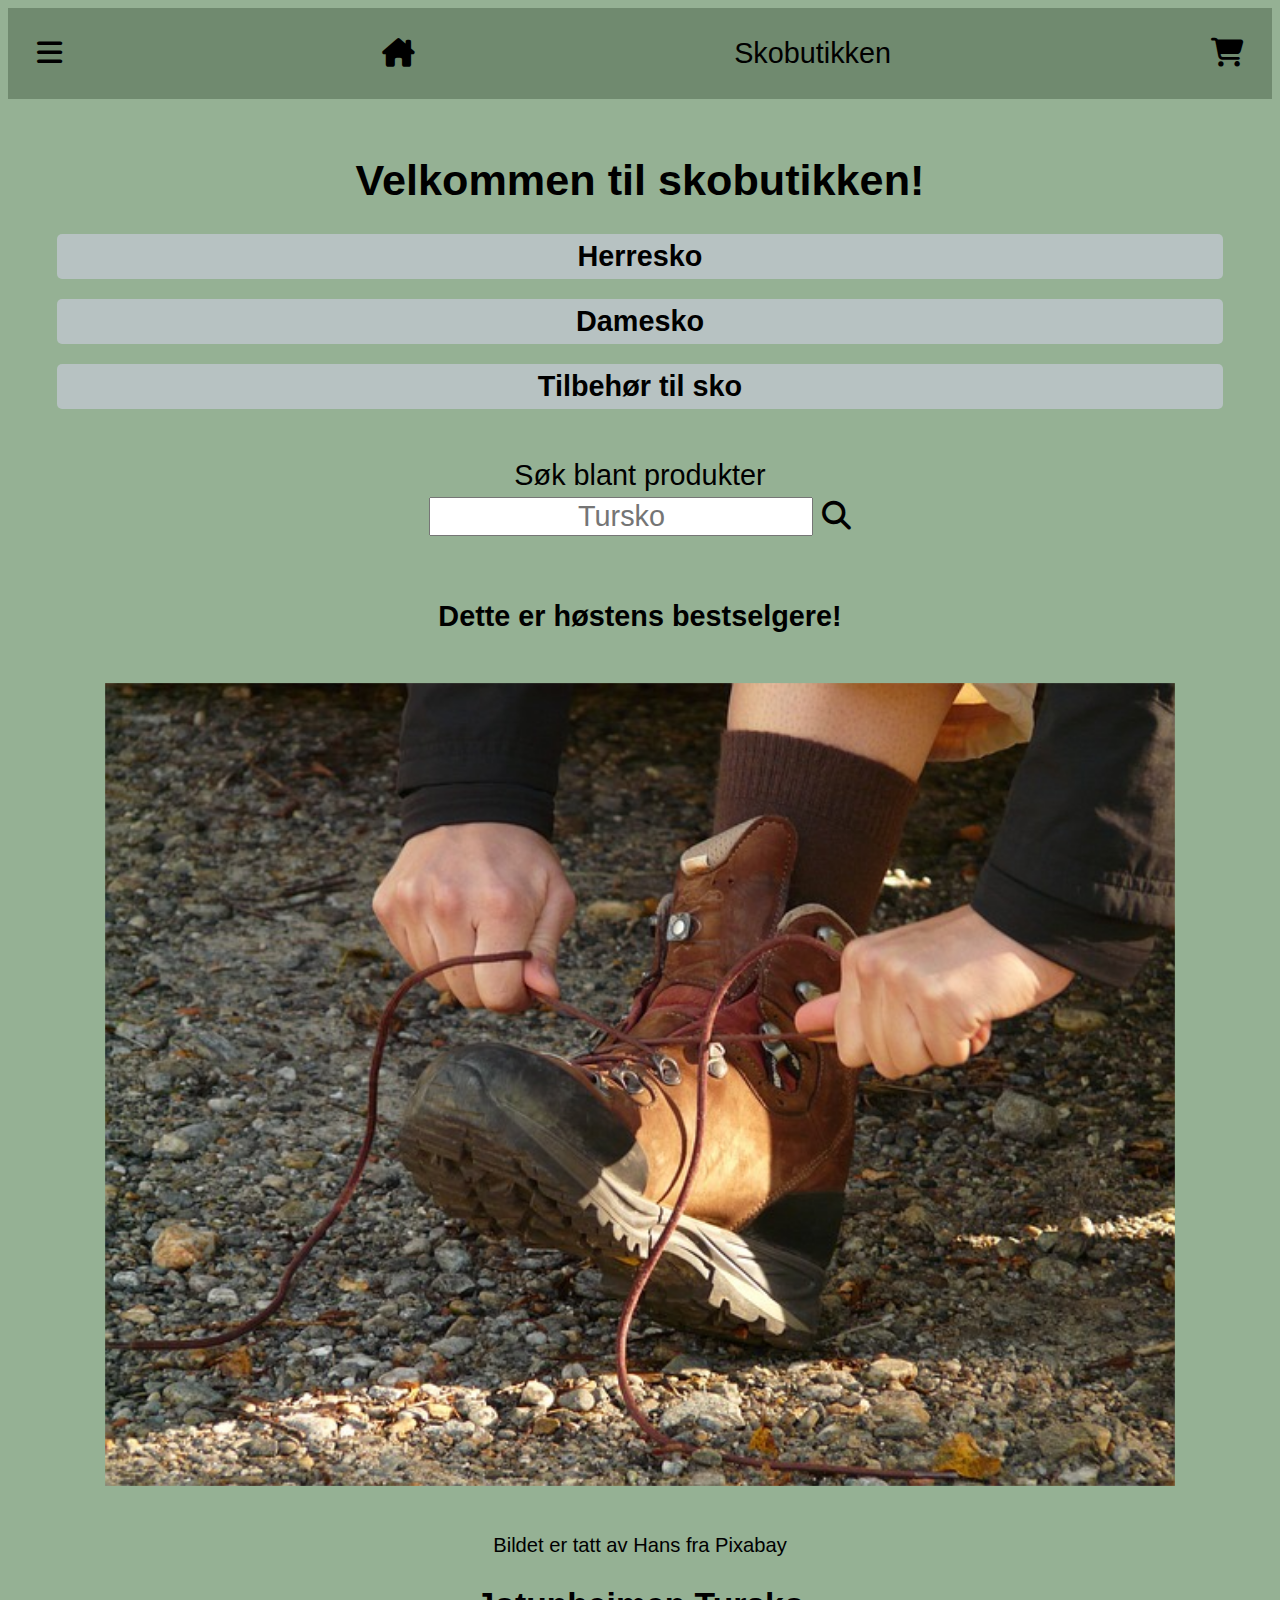
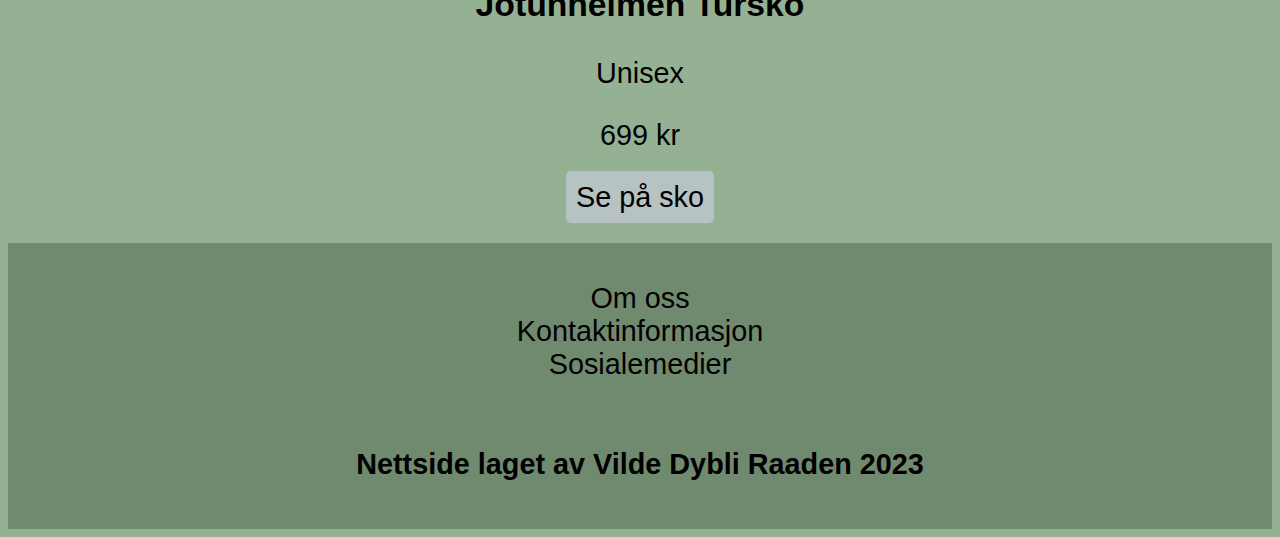
<file: index.html>
<!DOCTYPE html>
<html lang="no">
    <head>
        <meta name="viewport" content="width=device-width, initial-scale=1.0">
        <meta charset="UTF-8">
        <meta name="description" content="Skobutikken er en nettbutikk som gjør det enkelt og trygt å handle sko på nett. Se vårt store utvalg av sko, fra tursko til hverdagssko til festsko. Alt du måtte trenge!">
        <link rel="stylesheet" href="assets/fontawesome-free-6.4.2-web/fontawesome-free-6.4.2-web/css/all.css"> 
        <link rel="stylesheet" type="text/css" href="css/style.css">
        <title>Skobutikken startside</title>
    </head>
    <body>
        <div id="grid-container">
        <header>
            <nav>
                <ul>
                    <li><a tabindex="1" id="ham" aria-label="Åpne drop-down menyen" class="fa-solid fa-bars"></a></li>
                    <li><a id="hjem" aria-label="Hjem" href="index.html" class="fa-solid fa-house-chimney"></a></li>
                    <li><a id="logo" aria-label="Hjem" href="index.html">Skobutikken</a></li>
                    <li><a id="handlekurv" aria-label="Handlekurv" href="#" class="fa-solid fa-cart-shopping"></a></li>
                </ul>
                <ul class="navbar">
                    <li><a href="produkt.html">Herresko</a></li>
                    <li><a href="produkt.html">Damesko</a></li>
                    <li><a href="#">Tilbehør til sko</a></li>
                    <li><a href="retur.html">Returnering</a></li>
                    <li><a href="#">Om oss</a></li>
                    <li><a href="#">Kontaktinformasjon</a></li>
                </ul>
            </nav>
        </header>
        <main id="main">
            <h1>Velkommen til skobutikken!</h1>
            <section id="kategori">
                <a href="produkt.html" class="knapper">Herresko</a>
                <a href="produkt.html" class="knapper">Damesko</a>
                <a href="#" class="knapper">Tilbehør til sko</a>
            </section>
            <section id="search">
                <label for="søk">Søk blant produkter</label>
                <input class="searchbar" type="text" placeholder="Tursko" id="søk">
                <i class="fa-solid fa-magnifying-glass"></i>
            </section>
            <section>
                <article>
                    <h2>Dette er høstens bestselgere!</h2>
                    <figure>
                        <img src="img/knyte.jpg" alt="Et bilde av brune Jotunheimen tursko.">
                        <figcaption>
                            <p>Bildet er tatt av <a href="https://pixabay.com/no/users/hans-2/?utm_source=link-attribution&utm_medium=referral&utm_campaign=image&utm_content=3082">Hans</a> fra <a href="https://pixabay.com/no//?utm_source=link-attribution&utm_medium=referral&utm_campaign=image&utm_content=3082">Pixabay</a></p>
                        </figcaption>
                    </figure>
                    <h3>Jotunheimen Tursko</h3>
                    <p>Unisex</p>
                    <p>699 kr</p>
                    <a href="produkt.html" class="read-more-btn">Se på sko</a>
                </article>
            </section>
        </main>
        <footer>
            <nav>
                <ul>
                    <li><a href="#">Om oss</a></li>
                    <li><a href="#">Kontaktinformasjon</a></li>
                    <li><a href="#">Sosialemedier</a></li>
                </ul>
            </nav>
            <h4>Nettside laget av Vilde Dybli Raaden 2023</h4>
        </footer>
        </div>
        <!--Javascript for hamburgermenyen-->
        <script>
            let x = document.querySelector(".navbar")
            document.getElementById("ham").addEventListener("click", (e) => {
                if (x.className === "navbar") {
                    x.className += " responsive";
                } else {
                    x.className = "navbar"
                }
            })
        </script>
    </body>
</html>

<!--Kilder:
    Webutvikling av Tom Heine Natt, Eva M. Hornnes, Jostein Nordengen
    W3schools.com
-->
</file>
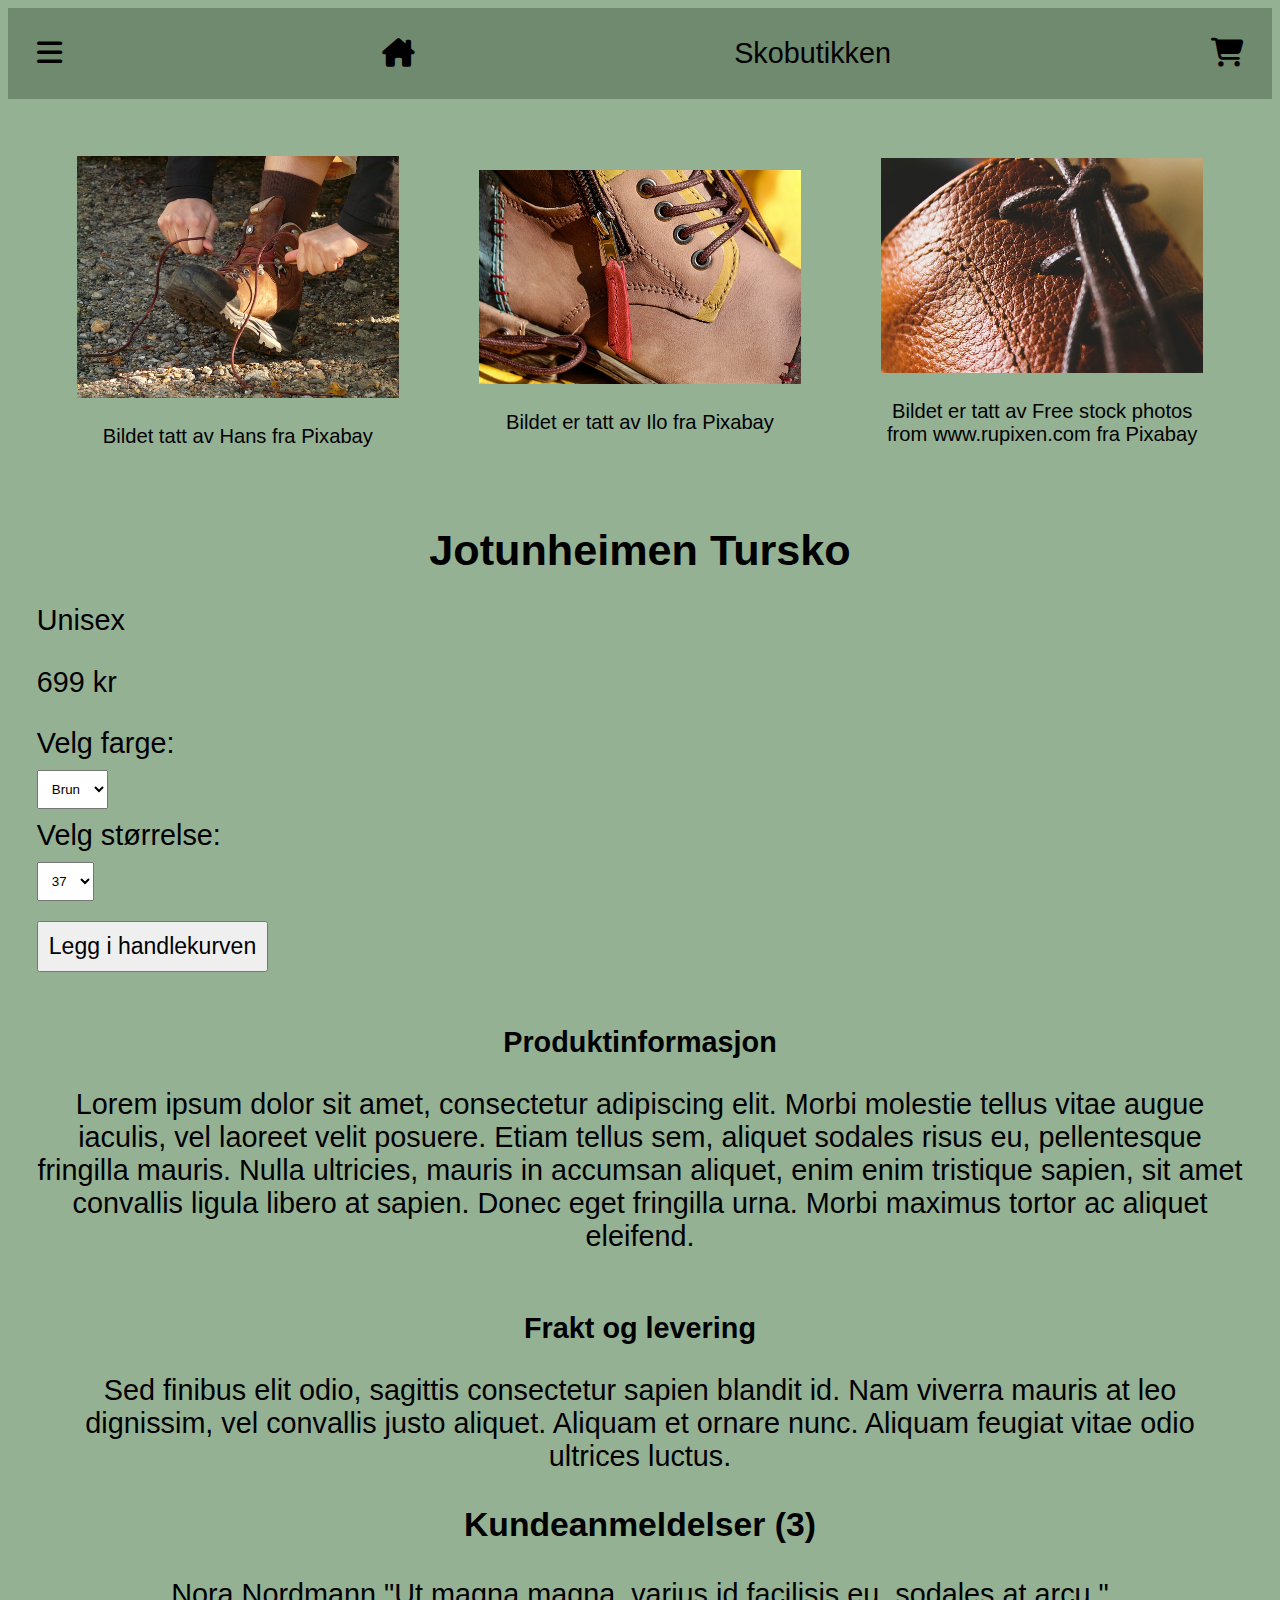
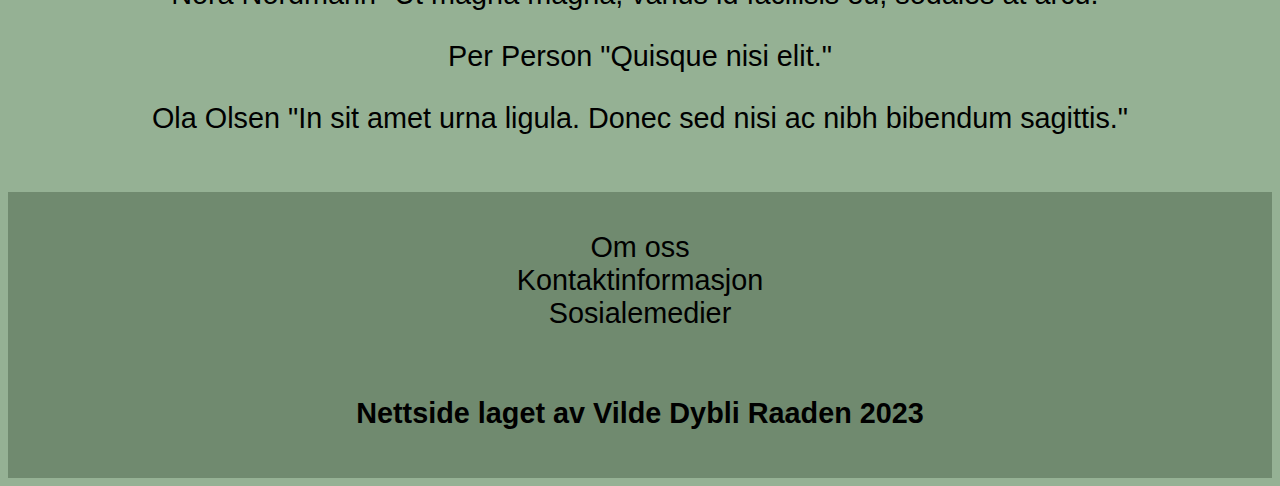
<file: produkt.html>
<!DOCTYPE html>
<html lang="no">
    <head>
        <meta name="viewport" content="width=device-width, initial-scale=1.0">
        <meta charset="UTF-8">
        <meta name="description" content="Jotunheimen Tursko er solide tursko i imitert lær. Skoene er unisex og kommer i fargen brun. Pris 699 NOK.">
        <link rel="stylesheet" href="assets/fontawesome-free-6.4.2-web/fontawesome-free-6.4.2-web/css/all.css"> 
        <link rel="stylesheet" type="text/css" href="css/style.css">
        <title>Skobutikken - Jotunheimen Tursko</title>
    </head>
    <body>
        <div id="grid-container">
        <header>
            <nav>
                <ul>
                    <li><a tabindex="1" id="ham" aria-label="Åpne drop-down menyen." class="fa-solid fa-bars"></a></li>
                    <li><a id="hjem" aria-label="Hjem" href="index.html" class="fa-solid fa-house-chimney"></a></li>
                    <li><a id="logo" aria-label="Hjem" href="index.html">Skobutikken</a></li>
                    <li><a id="handlekurv" aria-label="Handlekurv" href="#" class="fa-solid fa-cart-shopping"></a></li>
                </ul>
                <ul class="navbar">
                    <li><a href="produkt.html">Herresko</a></li>
                    <li><a href="produkt.html">Damesko</a></li>
                    <li><a href="#">Tilbehør til sko</a></li>
                    <li><a href="retur.html">Returnering</a></li>
                    <li><a href="#">Om oss</a></li>
                    <li><a href="#">Kontaktinformasjon</a></li>
                </ul>
            </nav>
        </header>
        <main>
            <section id="produkt">
                <figure>
                    <img src="img/knyte.jpg" alt="Et bilde av brune Jotunheimen tursko.">
                    <figcaption>
                        <p>Bildet tatt av <a href="https://pixabay.com/no/users/hans-2/?utm_source=link-attribution&utm_medium=referral&utm_campaign=image&utm_content=3082">Hans</a> fra <a href="https://pixabay.com/no//?utm_source=link-attribution&utm_medium=referral&utm_campaign=image&utm_content=3082">Pixabay</a></p>
                    </figcaption>
                </figure>
                <figure>
                    <img src="img/close.jpg" alt="Et bilde av skoens glidelås og lisser.">
                    <figcaption>
                        <p>Bildet er tatt av <a href="https://pixabay.com/no/users/couleur-1195798/?utm_source=link-attribution&utm_medium=referral&utm_campaign=image&utm_content=1708632">Ilo</a> fra <a href="https://pixabay.com/no//?utm_source=link-attribution&utm_medium=referral&utm_campaign=image&utm_content=1708632">Pixabay</a></p>
                    </figcaption>
                </figure>
                <figure>
                    <img src="img/lisser.jpg" alt="Et nærbilde av skolissene.">
                    <figcaption>
                        <p>Bildet er tatt av <a href="https://pixabay.com/no/users/rupixen-11154019/?utm_source=link-attribution&utm_medium=referral&utm_campaign=image&utm_content=4345636">Free stock photos from www.rupixen.com</a> fra <a href="https://pixabay.com/no//?utm_source=link-attribution&utm_medium=referral&utm_campaign=image&utm_content=4345636">Pixabay</a></p>
                    </figcaption>
                </figure>
            </section>
            <section>
                <h1 id="hovedinnholdet">Jotunheimen Tursko</h1>
                <p>Unisex</p>
                <p>699 kr</p>
            </section>
            <section>
                <label for="velg-farge">Velg farge:</label> 
                <select id="velg-farge">
                    <option value="Brun">Brun</option>
                </select>
                <label for="velg-størrelse">Velg størrelse:</label> 
                <select id="velg-størrelse">
                    <option value="37">37</option>
                    <option value="38">38</option>
                    <option value="39">39</option>
                    <option value="40">40</option>
                    <option value="41">41</option>
                    <option value="42">42</option>
                    <option value="43">43</option>
                    <option value="44">44</option>
                    <option value="45">45</option>
                </select>
                <button type="button">Legg i handlekurven</button>
            </section>
            <article>
                <h2>Produktinformasjon</h2>
                <p>Lorem ipsum dolor sit amet, consectetur adipiscing elit. Morbi molestie tellus vitae augue iaculis, vel laoreet velit posuere. Etiam tellus sem, aliquet sodales risus eu, pellentesque fringilla mauris. Nulla ultricies, mauris in accumsan aliquet, enim enim tristique sapien, sit amet convallis ligula libero at sapien. Donec eget fringilla urna. Morbi maximus tortor ac aliquet eleifend.</p>
                <h2>Frakt og levering</h2>
                <p>Sed finibus elit odio, sagittis consectetur sapien blandit id. Nam viverra mauris at leo dignissim, vel convallis justo aliquet. Aliquam et ornare nunc. Aliquam feugiat vitae odio ultrices luctus.</p>
                <h3>Kundeanmeldelser (3)</h3>
                <p>Nora Nordmann "Ut magna magna, varius id facilisis eu, sodales at arcu."</p>
                <p>Per Person "Quisque nisi elit."</p>
                <p>Ola Olsen "In sit amet urna ligula. Donec sed nisi ac nibh bibendum sagittis."</p>
            </article>
        </main>
        <footer>
            <nav>
                <ul>
                    <li><a href="#">Om oss</a></li>
                    <li><a href="#">Kontaktinformasjon</a></li>
                    <li><a href="#">Sosialemedier</a></li>
                </ul>
            </nav>
            <h4>Nettside laget av Vilde Dybli Raaden 2023</h4>
        </footer>
        </div>
        <!--Javascript for hamburgermenyen-->
        <script>
            let x = document.querySelector(".navbar")
            document.getElementById("ham").addEventListener("click", (e) => {
                if (x.className === "navbar") {
                    x.className += " responsive";
                } else {
                    x.className = "navbar"
                }
            })
        </script>
    </body>
</html>

<!--Kilder:
    Webutvikling av Tom Heine Natt, Eva M. Hornnes, Jostein Nordengen
    W3schools.com
-->
</file>
<file: css/style.css>
html{
    font-size: calc(1em + 1vw);
}

*{
    box-sizing: border-box;
}

body{
    background-color:rgba(105, 144, 103, 0.707);
    font-family: Arial, Helvetica, sans-serif;
}

#grid-container{
    display: grid;
    grid-template-columns: 1fr;
    grid-template-areas: "header" "main" "footer";
}

header, main, footer{
    padding: 1rem;
}

/**HEADER**/
header{
    font-size: 1rem;
    font-weight: 500;
    grid-area: header;
    padding-top: 0;
    padding-bottom: 0;
    background-color: rgba(97, 122, 96, 0.707);
}

header nav{
    display: inline;
    justify-content: space-between;
    text-align: center;
}

header nav ul{
    display: flex;
    width: 100%;
    justify-content: space-between;
    align-items: stretch;
    padding-left: 0;
}

header nav ul li{
    display: inline;
    list-style: none;
}

header nav ul li a{
    padding: 25px;
    margin: -25px;
}

.navbar li{
    display: block;
    padding: 15px;
    background-color: rgba(97, 122, 96, 0.707);
}

a{
    text-decoration: none;
    color: black;
}
/**SLUTT**/

/**HOVEDINNHOLD**/

.skip{
    background-color: rgb(183, 194, 194);
    padding: 10px;
    border-radius: 5px;
    width: fit-content;
}

main h1{
    text-align: center;
    font-size: 1.5rem;
}

.knapper{
    background-color: rgb(183, 194, 194);
    display: block;
    text-align: center;
    padding: 10px;
    margin: 20px;
    font-weight: bold;
    border-radius: 5px;
    line-height: 25px;
}

#search{
    padding: 10px;
    margin-top: 40px;
    text-align: center;
    font-size: 1rem;
}

.searchbar{
    font-size: 1rem;
    margin-top: 5px;
    text-align: center;
}

main h2{
    padding: 30px 0 0 0;
    text-align: center;
    font-size: 1rem;
}

/**GJØR AT BILDENE SLUTTER Å PRESSE UT SIDENE**/
main section figure img{
    width: 100%;
}

main section article{
    text-align: center;
}

main section article figure img{
    width: 100%;
    text-align: center;
    transform: scale(0.95);
}

main section article figure figcaption{
    width: 100%;
    text-align: center;
    font-size: 4vw;
}

.read-more-btn{
    background-color: rgb(183, 194, 194);
    padding: 10px;
    border-radius: 5px;
}

main section article h3{
    margin-top: 0;
}

main article h3{
    text-align: center;
}

main article p{
    text-align: center;
}

#velg-farge{
    padding: 10px;
    margin-top: 10px;
    margin-bottom: 10px;
}

#velg-størrelse{
    padding: 10px;
    margin-top: 10px;
    margin-bottom: 10px;
}

main section button{
    padding: 10px;
    font-size: 0.8rem;
}

main section label{
    display: block;
}

main section button{
    display: block;
    margin-top: 10px;
}
/**SLUTT**/

/**FOOTER**/
footer{
    display: flex;
    flex-direction: column;
    padding: 10px;
    background-color: rgba(97, 122, 96, 0.707);
}

footer nav ul{
    text-align: center;
    padding-left: 0;
}

footer nav ul li{
    list-style-type: none;
    font-size: 1rem;
    padding: 0 20px 0 20px;
}

footer h4{
    font-size: 4vw;
    text-align: center;
}
/**SLUTT**/

#produkt{
    text-align: center;
}

/**HAMBURGERMENY**/
.navbar{
    display: none;
}

.responsive{
    display: block;
}
/**SLUTT**/

/**DESKTOP, legg til en width: fit content på .knapper**/
@media only screen and (min-width:600px){

    #grid-container{
        display: grid;
        grid-template-columns: 1fr 1fr 1fr;
        grid-template-areas: "header" "header" "header" "main" "main" "main" "footer" "footer" "footer";
    }

    header{
        grid-column-start: 1;
        grid-column-end: 4;
        grid-row-start: 1;
        grid-row-end: 2;
    }

    main{
        grid-column-start: 1;
        grid-column-end: 4;
        grid-row-start: 2;
        grid-row-end: 3;
    }

    footer{
        grid-column-start: 1;
        grid-column-end: 4;
        grid-row-start: 3;
        grid-row-end: 4;
    }

    #produkt{
        display: flex;
        align-items: center;
    }

    main section article figure figcaption p{
        font-size: 0.7rem;
    }

    main section figure figcaption p{
        font-size: 0.7rem;
    }

    footer h4{
        font-size: 1rem;
    }

}
/**SLUTT**/

/**Kilder:
    Webutvikling av Tom Heine Natt, Eva M. Hornnes, Jostein Nordengen
    W3schools.com
**/
</file>
